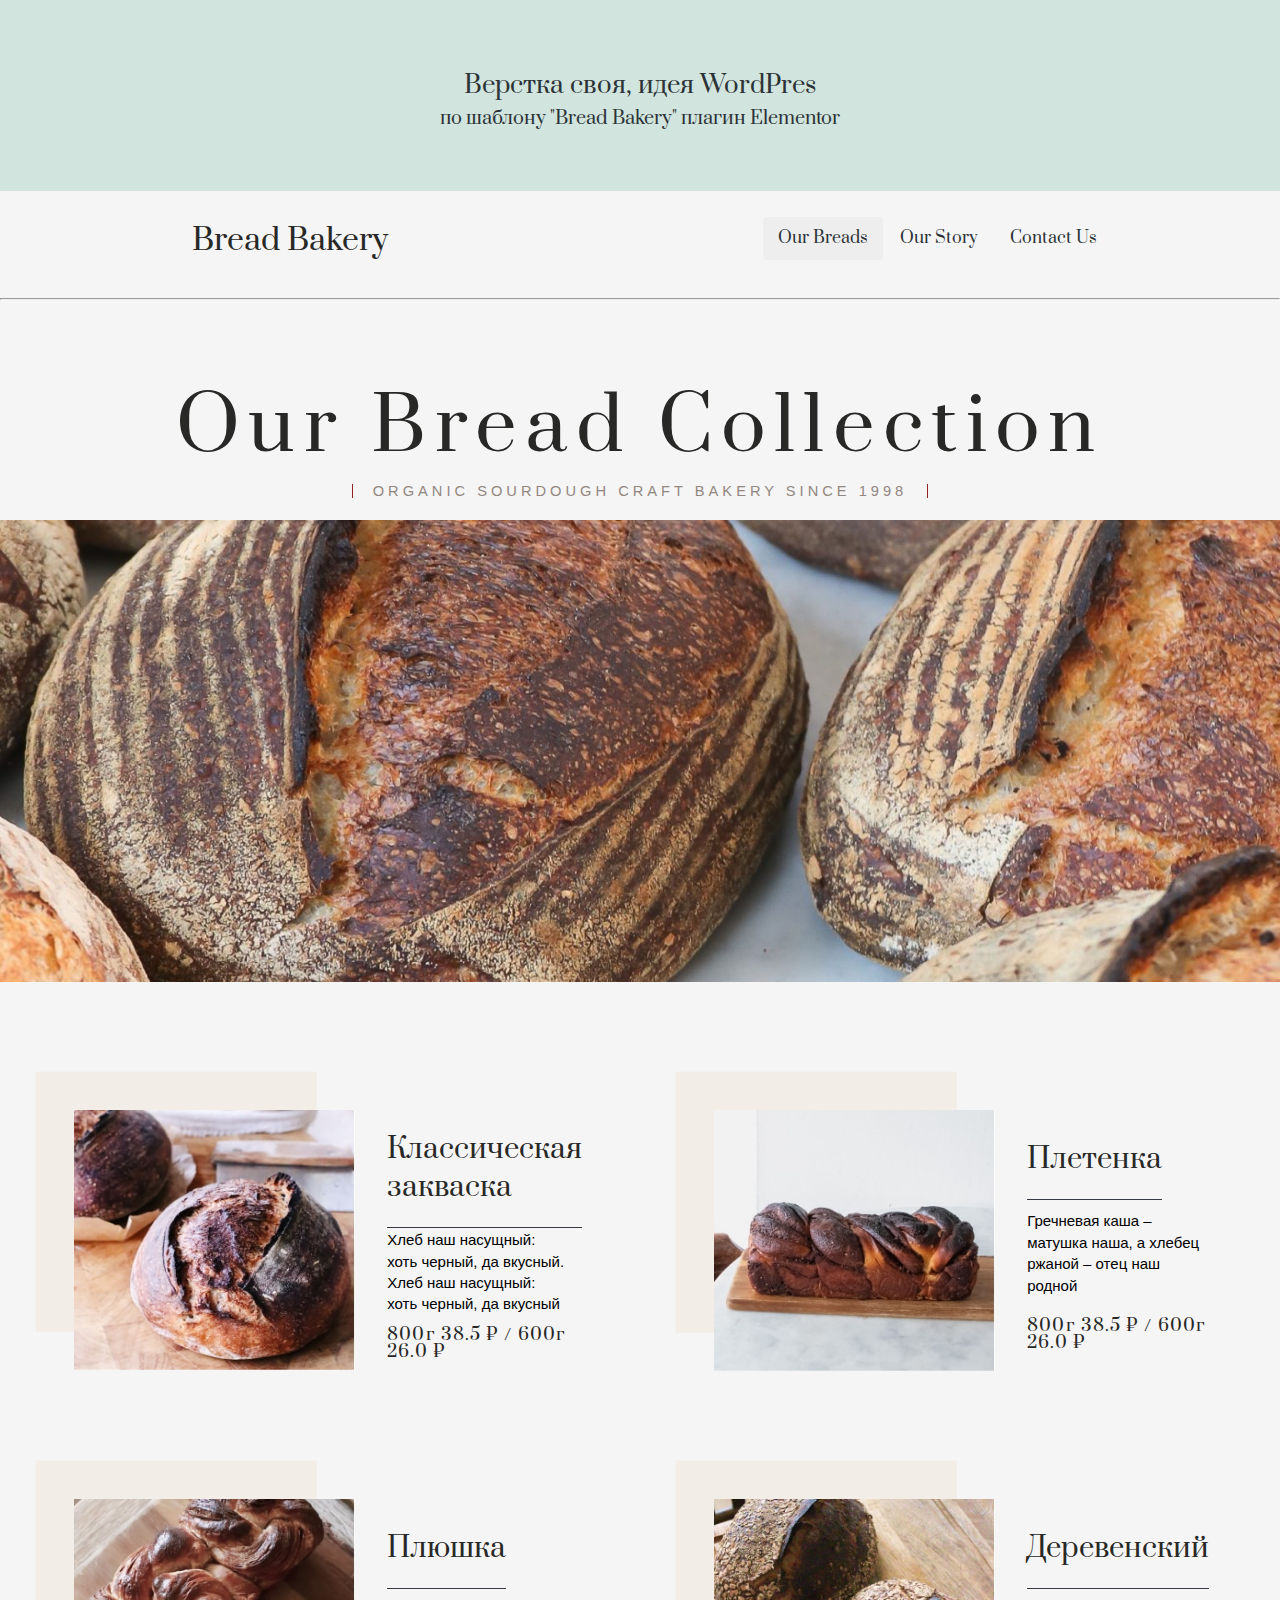
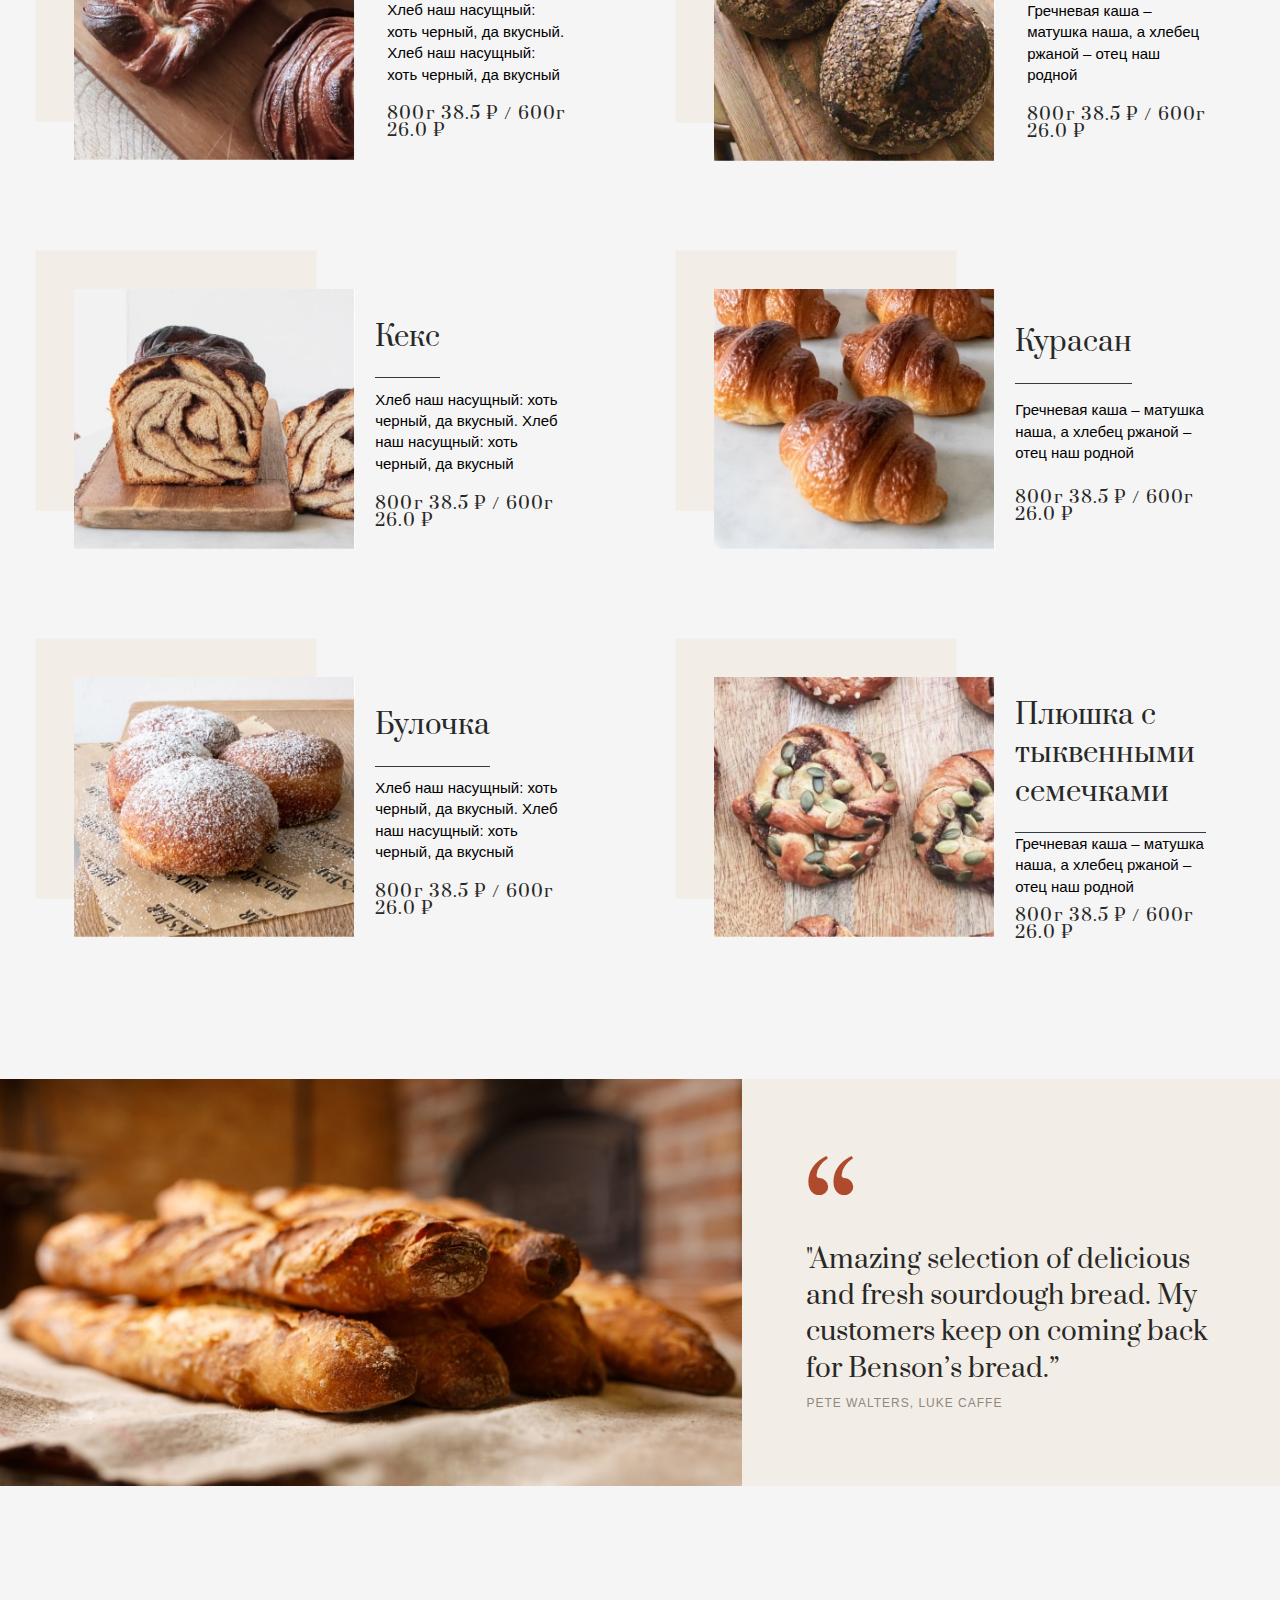
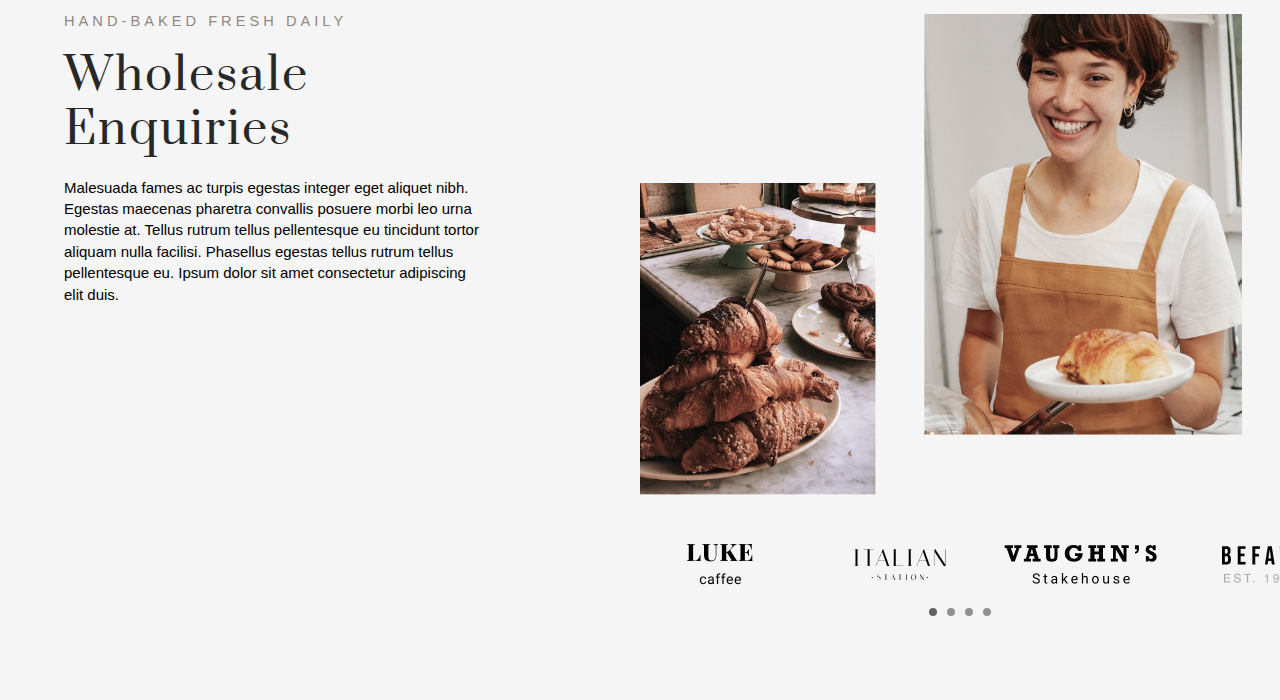
<file: index.html>
<!DOCTYPE html>
<html lang="en">

<head>
    <meta charset="UTF-8">
    <meta name="viewport" content="width=device-width, initial-scale=1.0">
    <title>Document</title>
    <meta name="descriptin" content=" ">
    <link rel="stylesheet" href="assets/css/animate.css">
    <link rel="stylesheet" href="assets/css/bootstrap.min.css">
    <link rel="stylesheet" type="text/css" href="style.css" />
</head>

<body>
<!-- 0 -->
    <header class="container-header wrap-flex-row-stretched background-color-green" role="banner">
        <div class="block-center text-center pt-50 pb-50">
            <h1 class="container-header__site-title" style="z-index: 900;">Верстка своя, идея WordPres</h1>
            <p class="container-header__site-description">по шаблону "Bread Bakery" плагин Elementor</p>
        </div>
    </header>
<!-- 1 -->
    <header class="container-menu wrap-flex-row-stretched h-100" role="banner">
        <div class="site-branding wrap-flex-row-stretched-item">
            <h2>Bread Bakery</h2>
        </div>
        <div class="wrap-flex-row-stretched-item">
            <div class="row">
                <nav role="navigation" class="navbar">
                    <div class="container">

                        <div class="navbar-heder">
                            <button type="button" data-target="#navbarCollapse" data-toggle="collapse" class="navbar-toggle">
                                <span class="sr-only">Menu</span>
                                <span class="icon-bar"></span>
                                <span class="icon-bar"></span>
                                <span class="icon-bar"></span>
                            </button>
                        </div>
                    </div>
                    <div id="navbarCollapse" class="collapse navbar-collapse navbar-right">
                        <ul class="nav nav-pills">
                            <li class="active"><a href="index.html">Our Breads</a></li>
                            <li><a href="about.html">Our Story</a></li>
                            <li><a href="contact.html">Contact Us</a></li>
                        </ul>
                    </div>

                </nav>
            </div>
        </div>
    </header>
    <hr>

<!-- 2 -->
    <section class="container-our-bread-collection">
        <div class="wrap-flex-column-stretched">
            <div class="container-our-bread-collection__title text-center" data-animated = "fadeInUp">
                <h1>our bread collection</h1>
            </div>
            <div class="container-our-bread-collection__info text-center">
                <h6 class="info-text">organic sourdough craft bakery since 1998</h6>
            </div>
            <div class="container__column">
                <img width="1900" height="692" src="./assets/img/87_Bread_Bakery-OurBreadPage-Hero_2.jpg" class="attachment-full size-full" alt="" loading="lazy" srcset="./assets/img/87_Bread_Bakery-OurBreadPage-Hero_2.jpg 1920w, ./assets/img/87_Bread_Bakery-OurBreadPage-Hero_2-300x108.jpg 300w, ./assets/img/87_Bread_Bakery-OurBreadPage-Hero_2-1024x369.jpg 1024w, ./assets/img/87_Bread_Bakery-OurBreadPage-Hero_2-768x277.jpg 768w, ./assets/img/87_Bread_Bakery-OurBreadPage-Hero_2-1536x554.jpg 1536w" sizes="(max-width: 1900px) 100vw, 1900px">
            </div>
        </div>
    </section>

<!-- 3 -->
    <section class="container-bread-products">
        <div class="wrap-flex-row-wrap-center mt-10per ">
            <div class="container-bread-products__items">
                <div class="wrap-flex-row-wrap-center">
                    <div class="container-bread-products__img">
                        <img width="306" height="283" src="./assets/img/87_Bread_Bakery-OurBreadPage-Bread_1.jpg" class="attachment-full size-full" alt="" loading="lazy" srcset="./assets/img/87_Bread_Bakery-OurBreadPage-Bread_1.jpg 306w, ./assets/img/87_Bread_Bakery-OurBreadPage-Bread_1-300x277.jpg 300w" sizes="(max-width: 306px) 100vw, 306px">											
                    </div>
        
                    <div class="container-bread-products__column wrap-flex-column-stretched pl-5per">
                        <div class="container-bread-products__title">
                            <h3 class="title-text">Классическая закваска</h3>
                        </div>
                                
                        <div class="description-text">
                            Хлеб наш насущный: хоть черный, да вкусный. Хлеб наш насущный: хоть черный, да вкусный					
                        </div>
                        <div class="container-bread-products__priсe">
                            <h5>800г 38.5 &#8381; / 600г 26.0 &#8381;</h5>	
                        </div>
                    </div>
                </div>
            </div>
            <div class="container-bread-products__items">
                <div class="wrap-flex-row-wrap-center">
                    <div class="container-bread-products__img">
                        <img width="305" height="283" src="./assets/img/87_Bread_Bakery-OurBreadPage-Bread_2.jpg" class="attachment-full size-full" alt="" loading="lazy" srcset="./assets/img/87_Bread_Bakery-OurBreadPage-Bread_2.jpg 305w, ./assets/img/87_Bread_Bakery-OurBreadPage-Bread_2-300x278.jpg 300w" sizes="(max-width: 305px) 100vw, 305px">									
                    </div>
        
                    <div class="container-bread-products__column wrap-flex-column-stretched pl-5per">
                        <div class="container-bread-products__title">
                            <h3 class="title-text">Плетенка</h3>
                        </div>
                                
                        <div class="description-text">
                            Гречневая каша – матушка наша, а хлебец ржаной – отец наш родной			
                        </div>
                        <div class="container-bread-products__priсe">
                            <h5>800г 38.5 &#8381; / 600г 26.0 &#8381;</h5>	
                        </div>
                    </div>
                </div>
            </div>
        </div>
        <div class="wrap-flex-row-wrap-center mt-10per ">
            <div class="container-bread-products__items">
                <div class="wrap-flex-row-wrap-center">
                    <div class="container-bread-products__img">
                        <img width="306" height="283" src="./assets/img/87_Bread_Bakery-OurBreadPage-Bread_3.jpg" class="attachment-full size-full" alt="" loading="lazy" srcset="./assets/img/87_Bread_Bakery-OurBreadPage-Bread_3.jpg 306w, ./assets/img/87_Bread_Bakery-OurBreadPage-Bread_3-300x277.jpg 300w" sizes="(max-width: 306px) 100vw, 306px">											
                    </div>
        
                    <div class="container-bread-products__column wrap-flex-column-stretched pl-5per">
                        <div class="container-bread-products__title">
                            <h3 class="title-text">Плюшка</h3>
                        </div>
                                
                        <div class="description-text">
                            Хлеб наш насущный: хоть черный, да вкусный. Хлеб наш насущный: хоть черный, да вкусный					
                        </div>
                        <div class="container-bread-products__priсe">
                            <h5>800г 38.5 &#8381; / 600г 26.0 &#8381;</h5>	
                        </div>
                    </div>
                </div>
            </div>
            <div class="container-bread-products__items">
                <div class="wrap-flex-row-wrap-center">
                    <div class="container-bread-products__img">
                        <img width="305" height="283" src="./assets/img/87_Bread_Bakery-OurBreadPage-Bread_4.jpg" class="attachment-full size-full" alt="" loading="lazy" srcset="./assets/img/87_Bread_Bakery-OurBreadPage-Bread_4.jpg 305w, ./assets/img/87_Bread_Bakery-OurBreadPage-Bread_4-300x278.jpg 300w" sizes="(max-width: 305px) 100vw, 305px">									
                    </div>
        
                    <div class="container-bread-products__column wrap-flex-column-stretched pl-5per">
                        <div class="container-bread-products__title">
                            <h3 class="title-text">Деревенский</h3>
                        </div>
                                
                        <div class="description-text">
                            Гречневая каша – матушка наша, а хлебец ржаной – отец наш родной			
                        </div>
                        <div class="container-bread-products__priсe">
                            <h5>800г 38.5 &#8381; / 600г 26.0 &#8381;</h5>	
                        </div>
                    </div>
                </div>
            </div>
        </div>

        <div class="wrap-flex-row-wrap-center mt-10per ">
            <div class="container-bread-products__items">
                <div class="wrap-flex-row-wrap-center">
                    <div class="container-bread-products__img">
                        <img width="306" height="283" src="./assets/img/87_Bread_Bakery-OurBreadPage-Bread_5.jpg" class="attachment-full size-full" alt="" loading="lazy" srcset="./assets/img/87_Bread_Bakery-OurBreadPage-Bread_5.jpg 306w, ./assets/img/87_Bread_Bakery-OurBreadPage-Bread_5-300x277.jpg 300w" sizes="(max-width: 306px) 100vw, 306px">											
                    </div>
        
                    <div class="container-bread-products__column wrap-flex-column-stretched pl-20">
                        <div class="container-bread-products__title">
                            <h3 class="title-text">Кекс</h3>
                        </div>
                                
                        <div class="description-text">
                            Хлеб наш насущный: хоть черный, да вкусный. Хлеб наш насущный: хоть черный, да вкусный					
                        </div>
                        <div class="container-bread-products__priсe">
                            <h5>800г 38.5 &#8381; / 600г 26.0 &#8381;</h5>	
                        </div>
                    </div>
                </div>
            </div>
            <div class="container-bread-products__items">
                <div class="wrap-flex-row-wrap-center">
                    <div class="container-bread-products__img">
                        <img width="305" height="283" src="./assets/img/87_Bread_Bakery-OurBreadPage-Bread_6.jpg" class="attachment-full size-full" alt="" loading="lazy" srcset="./assets/img/87_Bread_Bakery-OurBreadPage-Bread_6.jpg 305w, ./assets/img/87_Bread_Bakery-OurBreadPage-Bread_6-300x278.jpg 300w" sizes="(max-width: 305px) 100vw, 305px">									
                    </div>
        
                    <div class="container-bread-products__column wrap-flex-column-stretched pl-20">
                        <div class="container-bread-products__title">
                            <h3 class="title-text">Курасан</h3>
                        </div>
 
                        <div class="description-text">
                            Гречневая каша – матушка наша, а хлебец ржаной – отец наш родной			
                        </div>
                        <div class="container-bread-products__priсe">
                            <h5>800г 38.5 &#8381; / 600г 26.0 &#8381;</h5>	
                        </div>
                    </div>
                </div>
            </div>
        </div>
        <div class="wrap-flex-row-wrap-center mt-10per ">
            <div class="container-bread-products__items">
                <div class="wrap-flex-row-wrap-center">
                    <div class="container-bread-products__img">
                        <img width="306" height="283" src="./assets/img/87_Bread_Bakery-OurBreadPage-Bread_7.jpg" class="attachment-full size-full" alt="" loading="lazy" srcset="./assets/img/87_Bread_Bakery-OurBreadPage-Bread_7.jpg 306w, ./assets/img/87_Bread_Bakery-OurBreadPage-Bread_7-300x277.jpg 300w" sizes="(max-width: 306px) 100vw, 306px">											
                    </div>
        
                    <div class="container-bread-products__column wrap-flex-column-stretched pl-20">
                        <div class="container-bread-products__title">
                            <h3 class="title-text">Булочка</h3>
                        </div>
                                
                        <div class="description-text">
                            Хлеб наш насущный: хоть черный, да вкусный. Хлеб наш насущный: хоть черный, да вкусный					
                        </div>
                        <div class="container-bread-products__priсe">
                            <h5>800г 38.5 &#8381; / 600г 26.0 &#8381;</h5>	
                        </div>
                    </div>
                </div>
            </div>
            <div class="container-bread-products__items">
                <div class="wrap-flex-row-wrap-center">
                    <div class="container-bread-products__img">
                        <img width="305" height="283" src="./assets/img/87_Bread_Bakery-OurBreadPage-Bread_8.jpg" class="attachment-full size-full" alt="" loading="lazy" srcset="./assets/img/87_Bread_Bakery-OurBreadPage-Bread_8.jpg 305w, ./assets/img/87_Bread_Bakery-OurBreadPage-Bread_8-300x278.jpg 300w" sizes="(max-width: 305px) 100vw, 305px">									
                    </div>
        
                    <div class="container-bread-products__column wrap-flex-column-stretched pl-20">
                        <div class="container-bread-products__title">
                            <h3 class="title-text">Плюшка с тыквенными семечками</h3>
                        </div>
 
                        <div class="description-text">
                            Гречневая каша – матушка наша, а хлебец ржаной – отец наш родной			
                        </div>
                        <div class="container-bread-products__priсe">
                            <h5>800г 38.5 &#8381; / 600г 26.0 &#8381;</h5>	
                        </div>
                    </div>
                </div>
            </div>
        </div>
    </section>

   <!-- 4 -->
    <section >
        <div class="container-baguette pt-10per">
            <div class="wrap-flex wrap-flex__baguette">
                <div class="container-baguette__img">
                    <div class="background-pic__baguette"></div>
                </div>
                <div class="container-baguette__description pl-5per pr-5per mt-mb-6per">
                    <div class="pb-5per">
                        <svg xmlns="http://www.w3.org/2000/svg" id="babd51c6-232f-4668-aa27-cf262924e93d"
                        width="61.8" height="53.9999" viewBox="0 0 61.8 53.9999">
                        <path
                            d="M58.6,34.2a11.0935,11.0935,0,0,0-8.4-3.6,4.0745,4.0745,0,0,1-3-1,4.5281,4.5281,0,0,1-1-3q0-6.6,4.8-13A39.3606,39.3606,0,0,1,62,3.4L59.8.2Q47.2,6.4,41,15.6a35.6044,35.6044,0,0,0-6,20.2q0,8.2,4,13.4a13.8883,13.8883,0,0,0,11.2,5A11.7892,11.7892,0,0,0,58.6,51a11.0936,11.0936,0,0,0,3.6-8.4A11.0936,11.0936,0,0,0,58.6,34.2Z"
                            transform="translate(-0.4 -0.2)"></path>
                        <path
                            d="M15.6,30.6a4.0745,4.0745,0,0,1-3-1,4.5281,4.5281,0,0,1-1-3q0-6.6,4.8-13a39.3606,39.3606,0,0,1,11-10.2L25.2.2Q12.6,6.4,6.4,15.6a35.6044,35.6044,0,0,0-6,20.2q0,8.2,4,13.4a13.8883,13.8883,0,0,0,11.2,5A11.7892,11.7892,0,0,0,24,51a11.0936,11.0936,0,0,0,3.6-8.4A11.0936,11.0936,0,0,0,24,34.2,11.0935,11.0935,0,0,0,15.6,30.6Z"
                            transform="translate(-0.4 -0.2)"></path>
                        </svg>
                    </div>
                    <div class="container-baguette__box">
                        <h3 class="title-text">
                            <span>
                                "Amazing selection of delicious and fresh sourdough bread. My customers keep on coming back
                                for Benson&rsquo;s bread.” 
                            </span>
                        </h3>
                        <p class="info-text info-text__baguette">
                            Pete Walters, Luke caffe </p>
                    </div>
                </div>
            </div>
        </div>
    </section>

   <!-- 05 -->
    <section >
        <div class="container-wholesale pt-10per mb-5per">
            <div class="wrap-flex-row wrap-flex-row-item">
                <div class="container-wholesale__description pl-5per pr-12per">
                    <div class="wrap-flex-column">
                        <div class="info-text">
                            hand-baked fresh daily
                        </div>
                        <div class="title-text title-text_wholesale mb-20 mt-20">
                            wholesale enquiries
                        </div>
                        <p class="description-text">
							Malesuada fames ac turpis egestas integer eget aliquet nibh. Egestas maecenas pharetra convallis posuere morbi leo urna molestie at. Tellus rutrum tellus pellentesque eu tincidunt tortor aliquam nulla facilisi. Phasellus egestas tellus rutrum tellus pellentesque eu. Ipsum dolor sit amet consectetur adipiscing elit duis.</p>
                    </div>
                </div>
                <div class="container-wholesale__container">
                    <div class="wrap-flex-column">
                        <div class="wrap-flex-row">
                            <div class="container-wholesale__img container-wholesale__img_bottom">
                                <div class data-animated = "fadeInUp">
                                    <img width="373" height="493" src="./assets/img/87_Bread_Bakery-OurBreadPage-OurBreadsSection-Img_1.jpg" class="attachment-full size-full" alt="" loading="lazy" srcset="./assets/img/87_Bread_Bakery-OurBreadPage-OurBreadsSection-Img_1.jpg 373w, ./assets/img/87_Bread_Bakery-OurBreadPage-OurBreadsSection-Img_1-227x300.jpg 227w" sizes="(max-width: 373px) 100vw, 373px">
                                </div>
                            </div>
                            <div class="container-wholesale__img container-wholesale__img_top mb-10per ml-8per">
                                <div class data-animated = "fadeInDown">
                                    <img width="502" height="664" src="./assets/img/87_Bread_Bakery-OurBreadPage-OurBreadsSection-Img_2.jpg" class="attachment-full size-full" alt="" loading="lazy" srcset="./assets/img/87_Bread_Bakery-OurBreadPage-OurBreadsSection-Img_2.jpg 502w, ./assets/img/87_Bread_Bakery-OurBreadPage-OurBreadsSection-Img_2-227x300.jpg 227w" sizes="(max-width: 502px) 100vw, 502px">
                                </div>
                            </div>
                        </div>
                        <div class="carousel pt-5per">
                            <div class="container-wholesale__carousel">
                                <div class="container-wholesale__carousel-item">
                                    <div class="wrap-flex-row">

                                        <div class="slide mr-20" data-track="1">
                                            <div class="slide__img">
                                                <img  src="./assets/img/87_Bread_Bakery-OurBreadPage-Logo_1.png" alt="" loading="lazy" >
                                            </div>
                                        </div>
                                        <div class="slide mr-20" data-track="1">
                                            <div class="slide__img">
                                                <img  src="./assets/img/87_Bread_Bakery-OurBreadPage-Logo_2.png" alt="" loading="lazy" >
                                            </div>
                                        </div>
                                        <div class="slide mr-20" data-track="1">
                                            <div class="slide__img">
                                                <img  src="./assets/img/87_Bread_Bakery-OurBreadPage-Logo_3.png" alt="" loading="lazy" >
                                            </div>
                                        </div>
                                        <div class="slide mr-20" data-track="1">
                                            <div class="slide__img">
                                                <img  src="./assets/img/87_Bread_Bakery-OurBreadPage-Logo_4.png" alt="" loading="lazy" >
                                            </div>
                                        </div>

                                        <div class="slide mr-20" data-track="2">
                                            <div class="slide__img">
                                                <img  src="./assets/img/87_Bread_Bakery-OurBreadPage-Logo_1.png" alt="" loading="lazy" >
                                            </div>
                                        </div>
                                        <div class="slide mr-20" data-track="2">
                                            <div class="slide__img">
                                                <img  src="./assets/img/87_Bread_Bakery-OurBreadPage-Logo_2.png" alt="" loading="lazy" >
                                            </div>
                                        </div>
                                        <div class="slide mr-20" data-track="2">
                                            <div class="slide__img">
                                                <img  src="./assets/img/87_Bread_Bakery-OurBreadPage-Logo_3.png" alt="" loading="lazy" >
                                            </div>
                                        </div>
                                        <div class="slide mr-20" data-track="2">
                                            <div class="slide__img">
                                                <img  src="./assets/img/87_Bread_Bakery-OurBreadPage-Logo_4.png" alt="" loading="lazy" >
                                            </div>
                                        </div>

                                        <div class="slide mr-20" data-track="3">
                                            <div class="slide__img">
                                                <img  src="./assets/img/87_Bread_Bakery-OurBreadPage-Logo_1.png" alt="" loading="lazy" >
                                            </div>
                                        </div>
                                        <div class="slide mr-20" data-track="3">
                                            <div class="slide__img">
                                                <img  src="./assets/img/87_Bread_Bakery-OurBreadPage-Logo_2.png" alt="" loading="lazy" >
                                            </div>
                                        </div>
                                        <div class="slide mr-20" data-track="3">
                                            <div class="slide__img">
                                                <img  src="./assets/img/87_Bread_Bakery-OurBreadPage-Logo_3.png" alt="" loading="lazy" >
                                            </div>
                                        </div>
                                        <div class="slide mr-20" data-track="3">
                                            <div class="slide__img">
                                                <img  src="./assets/img/87_Bread_Bakery-OurBreadPage-Logo_4.png" alt="" loading="lazy" >
                                            </div>
                                        </div>
                                    </div>
                                </div>
                            </div>
                        </div>
                        <div class="trigger-btn__item pt-5">
                            <ol class="carouselmy-indicators slider-dots">
                                <li class="dot dot-active" data-slide-to="0"></li>
                                <li class="dot" data-slide-to="1"></li>
                                <li class="dot" data-slide-to="2"></li>
                                <li class="dot" data-slide-to="3"></li>
                            </ol>
                        </div>
                    </div>
                </div>
            </div>

        </div>

    </section>


    <!-- jQuery (necessary for Bootstrap's JavaScript plugins) -->
    <script src="https://ajax.googleapis.com/ajax/libs/jquery/1.12.4/jquery.min.js"></script>
    <!-- Include all compiled plugins (below), or include individual files as needed -->
    <script src="assets/js/bootstrap.min.js" type="text/javascript"></script>

    <script src="script.js" type="text/javascript"></script>

</body>

</html>
</file>
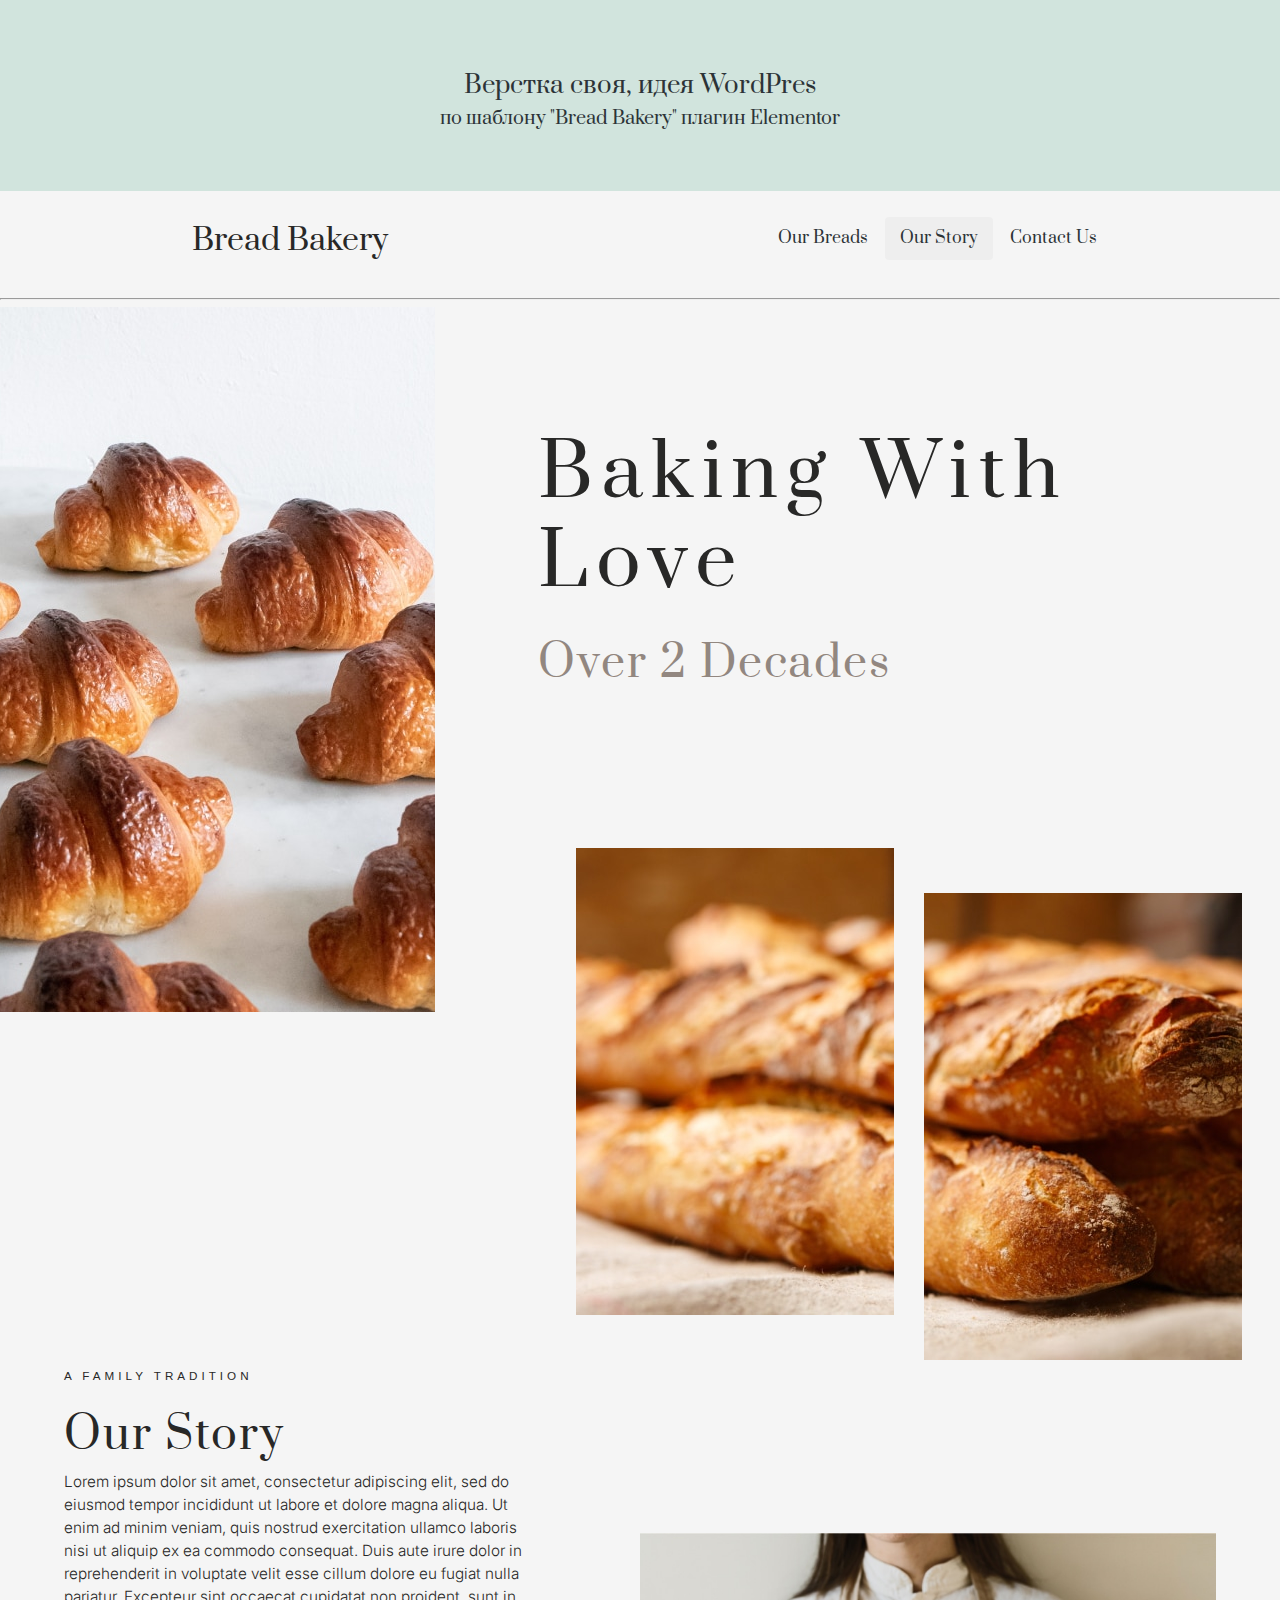
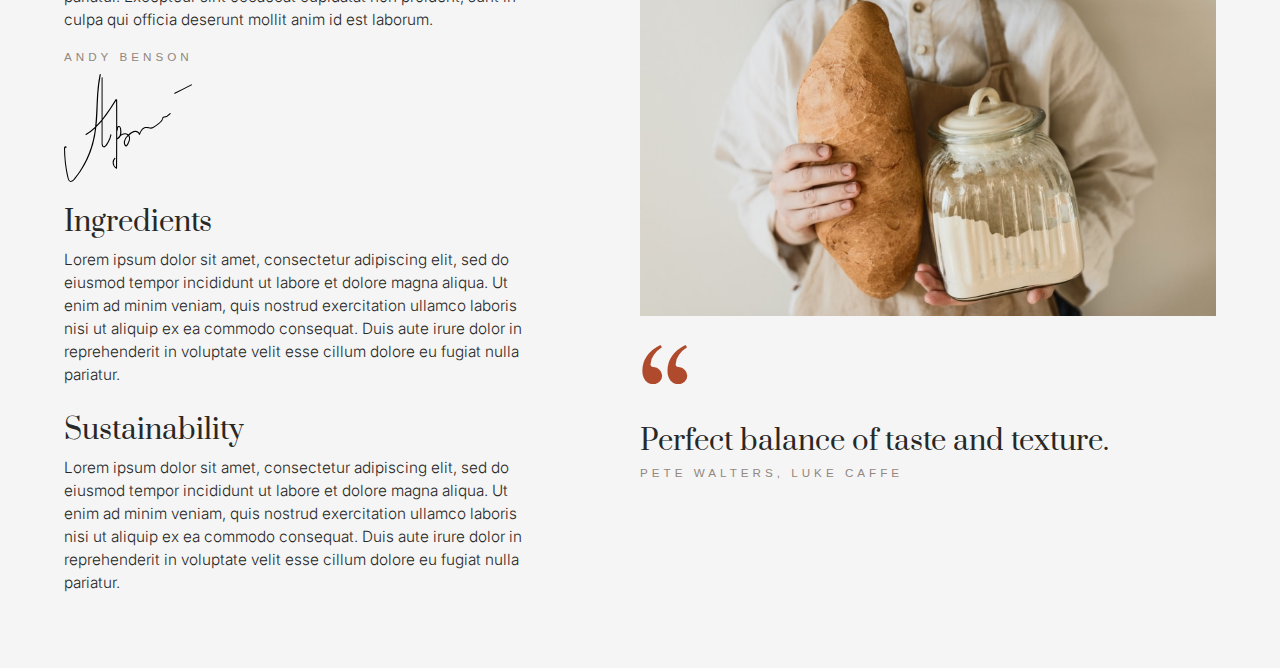
<file: about.html>
<!DOCTYPE html>
<html lang="en">

<head>
    <meta charset="UTF-8">
    <meta name="viewport" content="width=device-width, initial-scale=1.0">
    <title>Document</title>
    <meta name="descriptin" content=" ">
    <link rel="stylesheet" href="assets/css/animate.css">
    <link rel="stylesheet" href="assets/css/bootstrap.min.css">
    <link rel="stylesheet" type="text/css" href="style.css" />
</head>

<body>
    <!-- 0 -->
    <header class="container-header wrap-flex-row-stretched background-color-green" role="banner">
        <div class="block-center text-center pt-50 pb-50">
            <h1 class="container-header__site-title" style="z-index: 900;">Верстка своя, идея WordPres</h1>
            <p class="container-header__site-description">по шаблону "Bread Bakery" плагин Elementor</p>
        </div>
    </header>
    <!-- 1 -->
    <header class="container-menu wrap-flex-row-stretched h-100" role="banner">
        <div class="site-branding wrap-flex-row-stretched-item">
            <h2>Bread Bakery</h2>
        </div>
        <div class="wrap-flex-row-stretched-item">
            <div class="row">
                <nav role="navigation" class="navbar">
                    <div class="container">

                        <div class="navbar-heder">
                            <button type="button" data-target="#navbarCollapse" data-toggle="collapse" class="navbar-toggle">
                                <span class="sr-only">Menu</span>
                                <span class="icon-bar"></span>
                                <span class="icon-bar"></span>
                                <span class="icon-bar"></span>
                            </button>
                        </div>
                    </div>
                    <div id="navbarCollapse" class="collapse navbar-collapse navbar-right">
                        <ul class="nav nav-pills">
                            <li><a href="index.html">Our Breads</a></li>
                            <li class="active"><a href="about.html">Our Story</a></li>
                            <li><a href="contact.html">Contact Us</a></li>
                        </ul>
                    </div>

                </nav>
            </div>
        </div>
    </header>
    <hr>
    <!-- 06 -->
    <section >
        <div class="container-baking">
            <div class="wrap-flex-row wrap-flex-row_baking-col">
                <div class="container-baking__img">
                    <div class="baking__img">
                        <img width="538" height="705" src="./assets/img/87_Bread_Bakery-OurStoryPage-Hero.jpg" class="attachment-full size-full" alt="" loading="lazy" srcset="./assets/img/87_Bread_Bakery-OurStoryPage-Hero.jpg 538w, ./assets/img/87_Bread_Bakery-OurStoryPage-Hero-229x300.jpg 229w" sizes="(max-width: 538px) 100vw, 538px">
                    </div>
                </div>
                <div class="container-baking__description">
                    <div id="baking" class="wrap-flex-column" >
                        <div class="title-text title-text_baking">
                            <h1>baking with love</h1>
                        </div>
                        <div class="title-text title-text_baking" data-animated = "fadeInDown">
                            <h2>over 2 decades</h2>
                        </div>
                        <div id="baking-img" class="container-baking__description_img wrap-flex-row mt-20per">
                            <div class="container-baking__description_img-1">
                                <img width="318" height="467" src="./assets/img/87_Bread_Bakery-OurStoryPage-Hero-Img_1.jpg" class="attachment-full size-full" alt="" loading="lazy" srcset="./assets/img/87_Bread_Bakery-OurStoryPage-Hero-Img_1.jpg 318w, ./assets/img/87_Bread_Bakery-OurStoryPage-Hero-Img_1-204x300.jpg 204w" sizes="(max-width: 318px) 100vw, 318px">
                            </div>
                            <div class="container-baking__description_img-2" data-animated = "fadeInUp">
                                <img width="318" height="467" src="./assets/img/87_Bread_Bakery-OurStoryPage-Hero-Img_2.jpg" class="attachment-full size-full" alt="" loading="lazy" srcset="./assets/img/87_Bread_Bakery-OurStoryPage-Hero-Img_2.jpg 318w, ./assets/img/87_Bread_Bakery-OurStoryPage-Hero-Img_2-204x300.jpg 204w" sizes="(max-width: 318px) 100vw, 318px">
                            </div>
                        </div>
                    </div>
                </div>
            </div>
        </div>
    </section>
    <!-- 07 -->
    <section>
        <div class="container-our-story pr-5per pl-5per mb-5per">
            <div class="wrap-flex-row wrap-flex-row_our-story">
                <div class="wrap-flex-column wrap-flex-column_description pr-10per">
                    <div class="title-text title-text_black">
                        <h6>a family tradition</h6>
                    </div>
                    <div class="title-text title-text_story">
                        <h2>our story</h2>
                    </div>
                    <div class="title-text title-text_story">
                        <p>Lorem ipsum dolor sit amet, consectetur adipiscing elit, sed do eiusmod tempor incididunt ut labore et dolore magna aliqua. Ut enim ad minim veniam, quis nostrud exercitation ullamco laboris nisi ut aliquip ex ea commodo consequat. Duis aute irure dolor in reprehenderit in voluptate velit esse cillum dolore eu fugiat nulla pariatur. Excepteur sint occaecat cupidatat non proident, sunt in culpa qui officia deserunt mollit anim id est laborum.
                        </p>
                    </div>
                    <div class="title-text title-text_story">
                        <h6>Andy Benson</h6>
                    </div>
                    <div class="signature-icon">
                        <svg xmlns="http://www.w3.org/2000/svg" id="e132bb42-55d1-45aa-8683-3ad44c7a96e9" data-name="Layer 1" width="127.9703" height="107.8971" viewBox="0 0 127.9703 107.8971"><path d="M105.802,39.2239a9.3911,9.3911,0,0,1-6.7138,3.4925.5161.5161,0,0,0-.537.5373c-.3581,2.8657-2.6854,4.8359-4.8336,6.4478-1.2532.9851-2.5958,1.97-3.9385,2.8657a5.5162,5.5162,0,0,1-4.744.8059c-2.3273-.4477-4.4756-.6268-6.4448.9851a12.7263,12.7263,0,0,0-3.1,4.5391,4.64,4.64,0,0,0-2.54-1.8525,6.76,6.76,0,0,0-5.3707,1.0746,27.2383,27.2383,0,0,0-3.205,2.3136c-.0672-.054-.1246-.1124-.1964-.1643-2.3217-1.7551-4.82-1.1549-6.9843.2477a15.7032,15.7032,0,0,0,.0025-5.2627c-.179-1.3432-.8056-3.7612-2.7748-3.2238a1.9219,1.9219,0,0,0-1.1661.9848q.003-5.9509.0025-11.91c0-5.0149,0-10.1194-.0895-15.1343a.4633.4633,0,0,0-.4958-.5361.5749.5749,0,0,0-1.026-.0908A195.0238,195.0238,0,0,1,38.5789,44.5667V3.7612c.179-.806-.9847-.806-.9847-.09V45.7623c-1.6007,1.9351-3.2725,3.8012-5.037,5.5708.431-4.2541.7071-8.5323.92-12.8256.537-12.5373.7161-25.3433,3.3119-37.7911C36.968,0,35.8939-.2687,35.7148.3582,31.9983,17.6046,33.0964,35.27,31.1826,52.6758A57.5053,57.5053,0,0,1,21.7511,60c-.6266.4478,0,1.4328.5371.9851a57.2382,57.2382,0,0,0,8.6886-6.5879c-.21,1.721-.44,3.44-.7221,5.155A97.2327,97.2327,0,0,1,22.02,85.7911,114.6963,114.6963,0,0,1,15.396,97.4328c-1.2532,1.8806-2.6854,3.7612-4.1175,5.6422-.9846,1.253-3.2224,4.746-5.2811,3.582-1.1637-.627-1.3427-2.508-1.6112-3.582-.3581-1.433-.6266-2.776-.8951-4.2093q-.8056-4.1642-1.3427-8.3284C1.79,87.6716,1.5219,84.806,1.3428,82.03c-.0895-1.4329-.0895-2.8657-.179-4.2985,0-1.3433-.2685-3.0448.2685-4.3881-.2685.6269.8056.9851,1.0742.2686.537-1.4328-1.6112-1.8806-2.2378-.6268-.4475.8955-.179,2.2388-.179,3.1343,0,1.5224.09,3.0448.09,4.4776a127.6218,127.6218,0,0,0,1.88,16.3881,82.4586,82.4586,0,0,0,1.79,8.1489c.5371,1.702,1.7007,3.135,3.67,2.687,2.0588-.537,3.4909-2.597,4.7441-4.209,1.5217-1.97,2.9538-3.94,4.386-6a95.0838,95.0838,0,0,0,12.442-27.0447,109.0519,109.0519,0,0,0,3.273-17.4766q2.7487-2.6561,5.23-5.59V68.9552c0,1.4329.1791,3.8508,1.88,4.3881,2.1482.7164,3.9384-2.7761,4.8335-4.209A24.4509,24.4509,0,0,0,47.44,60.9851c.179-.7164-.9846-.9851-1.0741-.2687A21.2977,21.2977,0,0,1,43.86,67.6119a19.7373,19.7373,0,0,1-1.88,2.8657c-.6266.806-1.9693,2.7761-2.8644,1.2537a5.6262,5.6262,0,0,1-.537-2.9552V46.3167a131.4764,131.4764,0,0,0,8.3246-11.4809c1.7832-2.6759,3.4909-5.36,5.1937-8.1026.0858,17.474.0863,34.8649-.0019,52.3415,0,4.7084-.0744,9.4913-.084,14.2094A5.7542,5.7542,0,0,1,51.29,84.806c.5371-.5373-.2685-1.2537-.8056-.806-3.1329,3.0448-2.1482,8.8657,1.79,10.6567a.5276.5276,0,0,0,.8056-.4477q.147-14.5674.16-29.0841a.5939.5939,0,0,0,.6452.0691,5.5656,5.5656,0,0,0,2.8427-3.0805,7.88,7.88,0,0,1,1.5433-1.0389c1.6112-.8059,3.76-1.0746,5.2812.09l.0045.004a10.94,10.94,0,0,0-3.6745,6.2646c-.179,1.4329.09,3.8508,1.4322,4.7463,1.5217.9851,2.5958-1.1642,3.1329-2.2388,1.3053-2.4583,2.5355-6.0991.8274-8.5554.0525-.0435.1047-.0879.1572-.1312,1.5216-1.2537,3.2223-2.7761,5.2811-3.1343,1.79-.3582,3.8489.5373,4.207,2.4179.09.6269.8951.4478,1.0741,0,.9846-2.3283,2.2378-5.194,4.7441-6.1791,2.6853-.9851,5.46,1.1642,8.1454,0a24.9628,24.9628,0,0,0,3.76-2.5074c1.0741-.806,2.2377-1.612,3.2223-2.5075a10.2842,10.2842,0,0,0,3.66-5.6006A10.5564,10.5564,0,0,0,106.607,40.03C107.055,39.4925,106.249,38.6866,105.802,39.2239Zm-52.5491,17.37c.3188.0472.6842-.12.6325-.5342-.0895-.7164,0-3.7612,1.3427-2.9552.9846.5373.9846,3.3134.9846,4.2985a10.1119,10.1119,0,0,1-.6813,4.3895,19.9594,19.9594,0,0,0-2.29,2.4182Q53.2488,60.4029,53.2529,56.5939Zm11.4633,9.8539a16.8143,16.8143,0,0,1-1.0741,2.6865c-.2686.6269-.8056,2.06-1.5217,2.06-.8951,0-1.1637-1.8806-1.1637-2.597a6.7513,6.7513,0,0,1,.6266-2.9552A10.7252,10.7252,0,0,1,64.4244,62.11,5.3806,5.3806,0,0,1,64.7162,66.4478Z" transform="translate(-0.0098 -0.0068)"></path><path d="M127.105,10.388c-5.55,2.7762-11.01,5.6418-16.56,8.418-.626.3582-.089,1.2537.537.985,5.55-2.7761,11.01-5.6418,16.56-8.4179C128.358,11.0149,127.821,10.1194,127.105,10.388Z" transform="translate(-0.0098 -0.0068)"></path>
                        </svg>			
                    </div>
                    <div class="title-text title-text_story">
                        <h3>ingredients</h3>
                    </div>
                    <div class="title-text title-text_story">
                        <p>Lorem ipsum dolor sit amet, consectetur adipiscing elit, sed do eiusmod tempor incididunt ut labore et dolore magna aliqua. Ut enim ad minim veniam, quis nostrud exercitation ullamco laboris nisi ut aliquip ex ea commodo consequat. Duis aute irure dolor in reprehenderit in voluptate velit esse cillum dolore eu fugiat nulla pariatur.
                        </p>
                    </div>
                    <div class="title-text title-text_story">
                        <h3>sustainability</h3>
                    </div>
                    <div class="title-text title-text_story">
                        <p>Lorem ipsum dolor sit amet, consectetur adipiscing elit, sed do eiusmod tempor incididunt ut labore et dolore magna aliqua. Ut enim ad minim veniam, quis nostrud exercitation ullamco laboris nisi ut aliquip ex ea commodo consequat. Duis aute irure dolor in reprehenderit in voluptate velit esse cillum dolore eu fugiat nulla pariatur.
                        </p>
                    </div>

                </div>
                <div class="wrap-flex-column wrap-flex-column_img mt-15per">
                    <div class="container-our-story__column">
                        <div class="container-our-story__img">
                            <img width="835" height="555" src="./assets/img/87_Bread_Bakery-OurStoryPage-OurStorySection.jpg" class="attachment-full size-full" alt="" loading="lazy" srcset="./assets/img/87_Bread_Bakery-OurStoryPage-OurStorySection.jpg 835w, ./assets/img/87_Bread_Bakery-OurStoryPage-OurStorySection-300x199.jpg 300w, ./assets/img/87_Bread_Bakery-OurStoryPage-OurStorySection-768x510.jpg 768w" sizes="(max-width: 835px) 100vw, 835px">
                        </div>
                        <div class="pt-5per pb-3per">
                            <svg xmlns="http://www.w3.org/2000/svg" id="babd51c6-232f-4668-aa27-cf262924e93d" width="61.8" height="53.9999" viewBox="0 0 61.8 53.9999">
                                <path d="M58.6,34.2a11.0935,11.0935,0,0,0-8.4-3.6,4.0745,4.0745,0,0,1-3-1,4.5281,4.5281,0,0,1-1-3q0-6.6,4.8-13A39.3606,39.3606,0,0,1,62,3.4L59.8.2Q47.2,6.4,41,15.6a35.6044,35.6044,0,0,0-6,20.2q0,8.2,4,13.4a13.8883,13.8883,0,0,0,11.2,5A11.7892,11.7892,0,0,0,58.6,51a11.0936,11.0936,0,0,0,3.6-8.4A11.0936,11.0936,0,0,0,58.6,34.2Z"
                                    transform="translate(-0.4 -0.2)"></path>
                                <path d="M15.6,30.6a4.0745,4.0745,0,0,1-3-1,4.5281,4.5281,0,0,1-1-3q0-6.6,4.8-13a39.3606,39.3606,0,0,1,11-10.2L25.2.2Q12.6,6.4,6.4,15.6a35.6044,35.6044,0,0,0-6,20.2q0,8.2,4,13.4a13.8883,13.8883,0,0,0,11.2,5A11.7892,11.7892,0,0,0,24,51a11.0936,11.0936,0,0,0,3.6-8.4A11.0936,11.0936,0,0,0,24,34.2,11.0935,11.0935,0,0,0,15.6,30.6Z"
                                    transform="translate(-0.4 -0.2)"></path>
                            </svg>
                        </div>
                        <div class="title-text title-text_story title-text__sentences">
                            <h3>Perfect balance of taste and texture.</h3>
                        </div>
                        <div class="title-text title-text_story">
                            <h6>Pete Walters, Luke caffe</h6>
                        </div>
                    </div>
                </div>
            </div>
        </div>
    </section>


    <!-- jQuery (necessary for Bootstrap's JavaScript plugins) -->
    <script src="https://ajax.googleapis.com/ajax/libs/jquery/1.12.4/jquery.min.js"></script>
    <!-- Include all compiled plugins (below), or include individual files as needed -->
    <script src="assets/js/bootstrap.min.js" type="text/javascript"></script>

    <script src="script.js" type="text/javascript"></script>

</body>

</html>
</file>
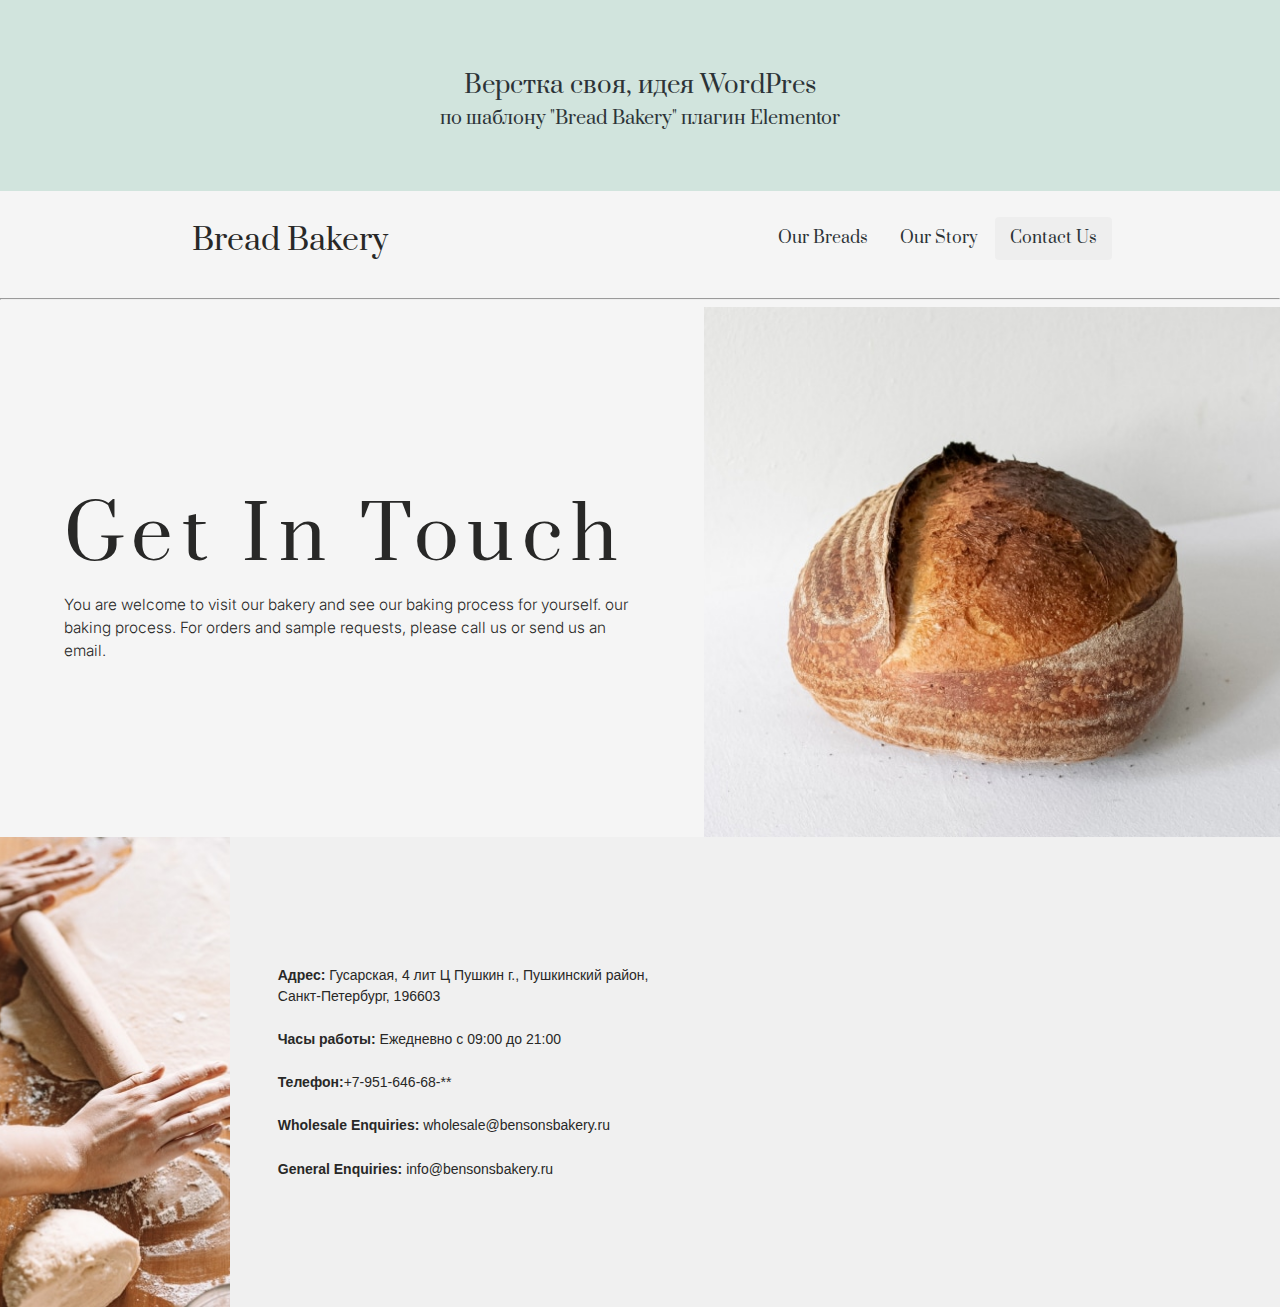
<file: contact.html>
<!DOCTYPE html>
<html lang="en">

<head>
    <meta charset="UTF-8">
    <meta name="viewport" content="width=device-width, initial-scale=1.0">
    <title>Document</title>
    <meta name="descriptin" content=" ">
    <link rel="stylesheet" href="assets/css/animate.css">
    <link rel="stylesheet" href="assets/css/bootstrap.min.css">
    <link rel="stylesheet" type="text/css" href="style.css" />
</head>

<body>
    <!-- 0 -->
    <header class="container-header wrap-flex-row-stretched background-color-green" role="banner">
        <div class="block-center text-center pt-50 pb-50">
            <h1 class="container-header__site-title" style="z-index: 900;">Верстка своя, идея WordPres</h1>
            <p class="container-header__site-description">по шаблону "Bread Bakery" плагин Elementor</p>
        </div>
    </header>
    <!-- 1 -->
    <header class="container-menu wrap-flex-row-stretched h-100" role="banner">
        <div class="site-branding wrap-flex-row-stretched-item">
            <h2>Bread Bakery</h2>
        </div>
        <div class="wrap-flex-row-stretched-item">
            <div class="row">
                <nav role="navigation" class="navbar">
                    <div class="container">

                        <div class="navbar-heder">
                            <button type="button" data-target="#navbarCollapse" data-toggle="collapse" class="navbar-toggle">
                                <span class="sr-only">Menu</span>
                                <span class="icon-bar"></span>
                                <span class="icon-bar"></span>
                                <span class="icon-bar"></span>
                            </button>
                        </div>
                    </div>
                    <div id="navbarCollapse" class="collapse navbar-collapse navbar-right">
                        <ul class="nav nav-pills">
                            <li ><a href="index.html">Our Breads</a></li>
                            <li><a href="about.html">Our Story</a></li>
                            <li class="active"><a href="contact.html">Contact Us</a></li>
                        </ul>
                    </div>

                </nav>
            </div>
        </div>
    </header>
    <hr>

    <!-- 08 -->
    <section>
        <div class="container-contact-page">
            <div class="wrap-flex-row">
                <div class="wrap-flex-column pl-5per pr-5per">
                    <div class="title-text" id="contact-page">
                        <h1 class data-animated = "fadeInUp">get in touch</h1>
                    </div>
                    <div class="title-text title-text_story">
                        <p>You are welcome to visit our bakery and see our baking process for yourself.
                            our baking process. For orders and sample requests, please call us or send us an email.</p>
                    </div>
                </div>
                <div class="wrap-flex-column">
                     <div class="container-contact-page__img">
                        <div class="background-pic__contact-page_hero"></div>
                    </div>
                </div>
            </div>
            <div class="wrap-flex-row">
                <div class="wrap-flex-column wrap-flex-column_width-1">
                    <div class="container-contact-page__img">
                        <div class="background-pic__contact-page_img1"></div>
                    </div>
                </div>
                <div class="wrap-flex-column wrap-flex-column_width-2">
                    <div class="container-contact-page__address pl-10per pr-5per">
                        <ul class="address wrap-flex-column">
							<li class="address-list">
								<span class="address-list-text"><b>Адрес:</b> ​Гусарская, 4 лит Ц
                                    Пушкин г., Пушкинский район, Санкт-Петербург, 196603 </span>
							</li>
                            <li class="address-list">
                                <span class="address-list-text"><b>Часы работы:</b> Ежедневно с 09:00 до 21:00</span>
                            </li>
                            <li class="address-list">
                                <span class="address-list-text"><b>Телефон:</b>+7-951-646-68-**</span>
                            </li>
                            <li class="address-list">
                                <span class="address-list-text"><b>Wholesale Enquiries:</b> wholesale@bensonsbakery.ru</span>
                            </li>
                            <li class="address-list">
                                <span class="address-list-text"><b>General Enquiries: </b> info@bensonsbakery.ru</span>
                            </li>
						</ul>
                    </div>
                </div>
                <div class="wrap-flex-column wrap-flex-column_width-3">
                    <div class="container-contact-page__map">
                        <div id="map-pushkin" class="map module-map"></div>
                    </div>
                </div>
            </div>

        </div>

    </section>
    

    <!-- jQuery (necessary for Bootstrap's JavaScript plugins) -->
    <script src="https://ajax.googleapis.com/ajax/libs/jquery/1.12.4/jquery.min.js"></script>
    <!-- Include all compiled plugins (below), or include individual files as needed -->
    <script src="assets/js/bootstrap.min.js" type="text/javascript"></script>
    <script src="https://api-maps.yandex.ru/2.1/?lang=ru_RU" type="text/javascript"></script>
    <script src="script.js" type="text/javascript"></script>
    

</body>

</html>
</file>
<file: style.css>
@charset "UTF-8";@import url(https://fonts.googleapis.com/css2?family=EB+Garamond:ital@0;1&family=Epilogue:wght@600&family=Inter:wght@300;400&family=Prata&display=swap);*{margin:0;padding:0}br{margin-top:5px}*{font-family:Prata,sans-serif}:root{--global--font:'Prata',sans-serif}.accordion{max-width:700px}.accordion-head{display:flex;align-items:center;width:100%;min-height:50px;padding:0 20px;border:1px solid rgba(0,0,0,.2);font-size:18px;color:#343a40;cursor:pointer}.accordion-head--active{color:#025fff}.accordion-content{max-height:0;opacity:0;overflow:hidden;transition:opacity .5s,max-height .6s,padding .1s;background-color:#fff;border:1px solid #e0d3d3;border-top:none;border-radius:0 0 4px 4px}.accordion-content--active{overflow:visible;opacity:1}.accordion-inner{display:block;padding:20px}.btn{display:inline-block;padding:10px 20px;border:1px solid #025fff;background-color:transparent;border-radius:4px;cursor:pointer;color:#343a40;font-weight:400;text-align:center;vertical-align:middle;font-size:14px;line-height:1.5;transition:all .2s}.btn:hover{background-color:#357fff;color:#fff}.btn-primary{background-color:#025fff;border-color:#025fff;color:#fff}.btn-primary:hover{background-color:#004cce}.btn-success{background-color:#2a9924;border-color:#2a9924;color:#fff}.btn-success:hover{background-color:#1f701a}.btn-danger{background-color:#ea2e41;border-color:#ea2e41;color:#fff}.btn-danger:hover{background-color:#d01528}.btn-warning{background-color:#ffc907;border-color:#ffc907;color:#fff}.btn-warning:hover{background-color:#d3a500}.btn-dark{background-color:#343a40;border-color:#343a40;color:#fff}.btn-dark:hover{background-color:#1d2124}.btn-outline-primary{border-color:#025fff;color:#025fff}.btn-outline-primary:hover{background-color:#025fff}.btn-outline-success{border-color:#2a9924;color:#2a9924}.btn-outline-success:hover{background-color:#2a9924}.btn-outline-danger{border-color:#ea2e41;color:#ea2e41}.btn-outline-danger:hover{background-color:#ea2e41}.btn-outline-warning{border-color:#ffc907;color:#ffc907}.btn-outline-warning:hover{background-color:#ffc907}.btn-outline-dark{border-color:#343a40;color:#343a40}.btn-outline-dark:hover{background-color:#343a40}.btn-block{display:block;width:100%}.btn-elementor2wp{display:inline-block;padding:10px 20px;border:0;background-color:transparent;cursor:pointer;color:#343a40;font-weight:400;text-align:center;vertical-align:middle;font-size:14px;line-height:1.5;transition:all .2s}.btn-elementor2wp:hover{background-color:#357fff;color:#fff}.btn-elementor2wp-link{background-color:#e4bc36;border-color:#e4bc36;color:#fff;min-width:209px;height:58px}.btn-elementor2wp-link:hover{background-color:#687077}.btn-elementor2wp-block{display:block;width:100%}.btn-elementor3wp,.btn-oval-transparent{display:inline-block;padding:12px 24px;border:1px solid #025fff;opacity:1;border-radius:4px;cursor:pointer;color:#343a40;font-weight:400;text-align:center;vertical-align:middle;font-size:14px;line-height:1.5;transition:all .2s}.btn-elementor3wp:hover,.btn-oval-transparent:hover{background-color:#dfc15e;color:#fff}.btn-elementor3wp-text,.btn-oval-transparent-text{font-family:Roboto,Sans-serif;font-size:13px;font-weight:600;text-transform:uppercase}.btn-elementor3wp-link,.btn-oval-transparent-link{line-height:1em;fill:#dfc15e;color:#dfc15e;background-color:rgba(223,193,94,0);border:1px solid #dfc15e;border-style:solid;border-width:2px 2px 2px 2px;border-radius:50px 50px 50px 50px}.pageup{position:absolute;transform:rotate(0);cursor:pointer;right:5%;bottom:100px;position:fixed}.pageup:hover path{fill:#000;transition:fill .5s ease-out}.icon-colors{--color-1:#093963;--color-2:#ef5b49;--color-3:#cacaea}.ico-light-dark-instagram{background-image:url(assets/img/instagram_icon_light.svg);background-repeat:no-repeat;background-size:40px}.ico-light-dark-instagram:hover{background-color:#d0695e}.ico-vk{background-image:url(assets/img/vk_icon-icons.com_66102.svg);background-repeat:no-repeat;background-size:40px}.ico-light-dark-vk{background-image:url(assets/img/vk_icon_light.svg);background-repeat:no-repeat;background-size:40px}.ico-light-dark-vk:hover{background-image:url(assets/img/vk_icon_dark.svg)}.ico-telegram{background-image:url(assets/img/telegram_icon_130816.svg);background-repeat:no-repeat;background-size:40px}.ico-light-dark-telegram{background-image:url(assets/img/telegram_icon_light.svg);background-repeat:no-repeat;background-size:40px}.ico-light-dark-telegram:hover{background-image:url(assets/img/telegram_icon_dark.svg)}.ico-light-dark-youtube{background-image:url(assets/img/youtube_icon_light.svg);background-repeat:no-repeat;background-size:40px}.ico-light-dark-youtube:hover{background-image:url(assets/img/youtube_icon_dark.svg)}.ico-share{background-image:url(assets/img/share_137206.svg);background-repeat:no-repeat;background-size:30px}.ico-fullscreen{background-image:url(assets/img/fullscreen_89822.svg);background-repeat:no-repeat;background-size:30px}.ico-minimize{background-image:url(assets/img/minimize.svg);background-repeat:no-repeat;background-size:30px}.ico-close{background-image:url(assets/img/close.svg);background-repeat:no-repeat;background-size:33px}.ico-zoom{background-image:url(assets/img/zoom.svg);background-repeat:no-repeat;background-size:33px}.ico-zoom-minus{background-image:url(assets/img/zoom-minus2.svg);background-repeat:no-repeat;background-size:33px}.ico-facebook{background-image:url(assets/img/facebook.svg);background-repeat:no-repeat;background-size:15px}.ico-twitter{background-image:url(assets/img/twitter.svg);background-repeat:no-repeat;background-size:15px}.ico-pinterest{background-image:url(assets/img/pinterest.svg);background-repeat:no-repeat;background-size:15px}.ico-download{background-image:url(assets/img/download.svg);background-repeat:no-repeat;background-size:15px}.svg-decorative-wave{background-image:url(assets/img/decorative-wave.svg);background-repeat:no-repeat;height:96px;width:auto;z-index:10}.svg-decoration-oblique-oval{background-image:url(assets/img/decoration_oblique-oval.svg);background-repeat:no-repeat;height:119.88px;width:103.51px}.sliders,.sliders-animated{display:block;margin:0 auto;width:900px;position:relative}.sliders-animated-indicators,.sliders-indicators{position:absolute;right:0;bottom:0;left:0;z-index:15;display:flex;justify-content:center;margin-right:15%;margin-left:15%;list-style:none}.sliders-animated-indicators li,.sliders-indicators li{box-sizing:content-box;flex:0 1 auto;width:30px;height:6px;margin-right:3px;margin-left:3px;cursor:pointer;background-color:#0a0a0a;background-clip:padding-box;border-top:10px solid transparent;border-bottom:10px solid transparent;opacity:.5;transition:opacity .6s ease}.sliders-animated-indicators li:hover,.sliders-indicators li:hover{opacity:.9;background-color:rgba(0,0,0,.2)}.sliders-animated-indicators .active,.sliders-indicators .active{opacity:1}.sliders-animated-inner,.sliders-inner{width:900px;height:500px;position:relative;overflow:hidden}.sliders-animated-slides,.sliders-slides{height:100%;display:flex}.sliders-animated-item,.sliders-item{height:100%}.sliders-animated-item img,.sliders-item img{width:100%;height:100%}.sliders-animated-next,.sliders-animated-prev,.sliders-next,.sliders-prev{position:absolute;top:0;bottom:0;z-index:1;display:flex;justify-content:center;align-items:center;width:15%;color:#fff;opacity:0;text-align:center;font-size:40px;transition:opacity .15s ease;text-decoration:none}.sliders-animated-next:hover,.sliders-animated-prev:hover,.sliders-next:hover,.sliders-prev:hover{opacity:.5;background-color:rgba(0,0,0,.2)}.sliders-animated-prev,.sliders-prev{left:0}.sliders-animated-next,.sliders-next{right:0}.sliders-animated-content,.sliders-content{position:absolute;top:0;bottom:0;left:15%;right:15%;z-index:0;display:flex;opacity:0;transition:opacity .15s ease;text-decoration:none}.sliders-animated-content:hover,.sliders-content:hover{opacity:.5;background-color:rgba(0,0,0,.2)}.text-center{text-align:center}.indent40{text-indent:40px}.block-center{margin:0 auto}.pWidth{text-align:justify}.pRight{text-align:right}.pLeft{text-align:left}.pTop{vertical-align:top}.hidden{visibility:hidden}.visible{visibility:visible}.d-none{display:none}.d-block{display:block}.d-inline-block{display:inline-block}.d-flex{display:flex}.f-centered{justify-content:center;align-items:center}.f-space-around{justify-content:space-around}.f-space-between{justify-content:space-between}.fz-14{font-size:14px}.fz-15{font-size:15px}.fz-16{font-size:16px}.fz-17{font-size:17px}.fz-20{font-size:20px}.fz-24{font-size:24px}.fz-26{font-size:26px}.fz-36{font-size:36px}.fz-45{font-size:45px}.fz-50{font-size:50px}.fz-54{font-size:54px}.bold{font-weight:700}.normal{font-weight:400}.think{font-weight:300}.italic{font-style:italic}.fs-normal{font-style:normal}.text-color-primary{color:#025fff}.text-color-danger{color:#ea2e41}.text-color-success{color:#2a9924}.text-color-warning{color:#ffc907}.text-color-dark{color:#343a40}.text-color-black{color:#000}.underline{text-decoration:underline}.underline-none{text-decoration:none}.underline-none{text-decoration:none}.text-shadow1{text-shadow:1px -1px 1px #111,-1px 1px 1px #111,2px -2px 2px #999,-2px 2px 2px #999}.text-shadow2{text-shadow:-1px -1px 1px #111,2px 2px 1px #999}.text-shadow3{text-shadow:0 1px 0 #c9cfce,0 2px 0 #bcc2c2,0 3px 0 #afb6b6,0 4px 0 #a4adac,0 5px 0 #9fa8a7,0 6px 0 #99a3a2,0 7px 0 #97a1a0,0 8px 0 #949e9d,0 0 5px rgba(0,0,0,.05),0 1px 3px rgba(0,0,0,.2),0 3px 5px rgba(0,0,0,.2),0 5px 10px rgba(0,0,0,.2),0 10px 10px rgba(0,0,0,.2),0 20px 20px rgba(0,0,0,.3)}.text-shadow4{text-shadow:1px -1px 0 #767676,-1px 1px 1px #737272,-2px 2px 1px #767474,-3px 3px 1px #787777,-4px 4px 1px #7b7a7a,-5px 5px 1px #7f7d7d,-6px 6px 1px #828181,-7px 7px 1px #868585,-8px 8px 1px #8b8a89,-9px 9px 1px #8f8e8d,-10px 10px 1px #949392,-11px 11px 1px #999897,-12px 12px 1px #9e9c9c,-13px 13px 1px #a3a1a1,-14px 14px 1px #a8a6a6,-15px 15px 1px #adabab,-16px 16px 1px #b2b1b0,-17px 17px 1px #b7b6b5,-18px 18px 1px #bcbbba,-19px 19px 1px #c1bfbf,-20px 20px 1px #c6c4c4,-21px 21px 1px #cbc9c8,-22px 22px 1px #cfcdcd,-23px 23px 1px #d4d2d1,-24px 24px 1px #d8d6d5,-25px 25px 1px #dbdad9,-26px 26px 1px #dfdddc,-27px 27px 1px #e2e0df,-28px 28px 1px #e4e3e2}.text-word-break{word-break:break-all}.m5{margin:5px}.m10{margin:10px}.m20{margin:20px}.m30{margin:30px}.m-3per{margin:3%}.m-4per{margin:4%}.m-5per{margin:5%}.mt-6{margin-top:6px}.mt-10{margin-top:10px}.mt-20{margin-top:20px}.mt-30{margin-top:30px}.mt-40{margin-top:40px}.mt-50{margin-top:50px}.mt-60{margin-top:60px}.mt-90{margin-top:90px}.mt-3per{margin-top:3%}.mt-5per{margin-top:5%}.mt-10per{margin-top:10%}.mt-12per{margin-top:12%}.mt-15per{margin-top:15%}.mt-20per{margin-top:20%}.mt-25per{margin-top:25%}.mr-10{margin-right:10px}.mr-20{margin-right:20px}.mr-25{margin-right:25px}.mr-30{margin-right:30px}.mr-40{margin-right:40px}.mr-3per{margin-right:3%}.mr-5per{margin-right:5%}.mr-10per{margin-right:10%}.mb-0{margin-bottom:0}.mb-10{margin-bottom:10px}.mb-15{margin-bottom:15px}.mb-20{margin-bottom:20px}.mb-30{margin-bottom:30px}.mb-40{margin-bottom:40px}.mb-50{margin-bottom:50px}.mb-60{margin-bottom:60px}.mb-90{margin-bottom:90px}.mb-5per{margin-bottom:5%}.mb-6per{margin-bottom:6%}.mb-10per{margin-bottom:10%}.ml-3per{margin-left:3%}.ml-5per{margin-left:5%}.ml-8per{margin-left:8%}.ml-10per{margin-left:10%}.ml-10{margin-left:10px}.ml-20{margin-left:20px}.ml-25{margin-left:25px}.ml-30{margin-left:30px}.ml-40{margin-left:40px}.mt-mb-15{margin-top:15px;margin-bottom:15px}.mt-mb-6per{margin:6% auto}.mt-mb-10per{margin:10% auto}.p1{padding:1px}.p2{padding:2px}.p3{padding:3px}.p4{padding:4px}.p5{padding:5px}.p7{padding:7px}.p10{padding:10px}.p20{padding:20px}.pt-7{padding-top:7px}.pt-10{padding-top:10px}.pt-15{padding-top:15px}.pt-20{padding-top:20px}.pt-30{padding-top:30px}.pt-50{padding-top:50px}.pt-72{padding-top:72px}.pt-100{padding-top:100px}.pt-2per{padding-top:2%}.pt-3per{padding-top:3%}.pt-4per{padding-top:4%}.pt-5per{padding-top:5%}.pt-10per{padding-top:10%}.pr-3per{padding-right:3%}.pr-5per{padding-right:5%}.pr-10per{padding-right:10%}.pr-12per{padding-right:12%}.pr-15per{padding-right:15%}.pr-20per{padding-right:20%}.pr-30per{padding-right:30%}.pr-10{padding-right:10px}.pr-20{padding-right:20px}.pb-7{padding-bottom:7px}.pb-10{padding-bottom:10px}.pb-20{padding-bottom:20px}.pb-30{padding-bottom:30px}.pb-35{padding-bottom:35px}.pb-40{padding-bottom:40px}.pb-50{padding-bottom:50px}.pb-80{padding-bottom:80px}.pb-90{padding-bottom:90px}.pb-100{padding-bottom:100px}.pb-2per{padding-bottom:2%}.pb-3per{padding-bottom:3%}.pb-4per{padding-bottom:4%}.pb-5per{padding-bottom:5%}.pl-3per{padding-left:3%}.pl-5per{padding-left:5%}.pl-10per{padding-left:10%}.pl-20per{padding-left:20%}.pl-10{padding-left:10px}.pl-15{padding-left:15px}.pl-20{padding-left:20px}.p-20-0{padding:20px 0}.p-0-12per{padding:0 12%}.w-16{width:16px}.w-20{width:20px}.w-24{width:24px}.w-26{width:26px}.w-28{width:28px}.w-32{width:32px}.w-40{width:40px}.w-300{width:300px}.w-490{width:490px}.w-500{width:500px}.w-50per{width:50%}.w-100per{width:100%}.h-16{height:16px}.h-24{height:24px}.h-26{height:26px}.h-28{height:28px}.h-35{height:35px}.h-82{height:82px}.h-100{height:100px}.h-108{height:108px}.h-120{height:120px}.h-auto{height:auto}.h-100per{height:100%}.h-50per{height:50%}.h-20{height:20px}.h-40{height:40px}.h-300{height:300px}.h-500{height:500px}.cursor-help{cursor:help}.cursor-pointer{cursor:pointer}.b--1{bottom:-1px}.b-1{bottom:1px}.t-10{top:10px}.zIndex-1{z-index:1}.zIndex-100{z-index:100}.zIndex-9999{z-index:9999}.text-capitalize{text-transform:capitalize}.text-uppercase{text-transform:uppercase}.text-lowercase{text-transform:lowercase}.text-break-word{word-wrap:break-word;-webkit-text-size-adjust:100%}.text-break-all{word-break:break-all}.wpap-display-inline-block{text-align:center;position:relative;top:0}.wpap-display-inline-block-item{display:inline-block}.wrap-margin-0-auto{margin:0 auto!important}.wrap-margin-0-auto-width{margin:0 auto!important;width:0}.wrap-margin-left{position:absolute;left:50%;margin-left:-40px}.wrap-table{display:table;position:relative;background:#f0f0f0;height:600px;width:100%;top:0;left:0}.wrap-table-cell{display:table-cell;background:#f0f0f0;text-align:center;vertical-align:middle;border:4px double #00f}.wrap-table-row{display:table-row}.wrap-table-inline-block{display:inline-block}.wrap-float-left-width-6{width:16.666%;float:left}.wrap-float-left-width-5{width:20%;float:left}.wrap-float-left-width-4{width:25%;float:left}.wrap-float-left-width-3{width:33.333%;float:left}.wrap-float-left-width-2{width:50%;float:left}.wrap-float-left-width-margin-0-auto{margin:0 auto!important}.wrap-flex-row-stretched{display:flex;flex-direction:row;align-items:flex-start;align-items:center}.wrap-flex-column-stretched{display:flex;flex-direction:column;align-items:flex-start}.wrap-flex-row-stretched-item{margin:0 auto}.wrap-flex-row-wrap-center{display:flex;flex-flow:row wrap;justify-content:center}.wrap-flex{display:flex;justify-content:space-around}.wrap-flex-column{display:flex;flex-direction:column;align-items:flex-start}.wrap-flex-row{display:flex;flex-direction:row;align-items:flex-start;flex-wrap:nowrap}.fadeOut{opacity:0}.fadeIn{opacity:1}body{background-color:#f5f5f5;margin:0;color:#282827}.background-color-green{background-color:#d1e4dd}.container-header{display:block}.container-header__site-title{color:#2c3337;font-size:24px;letter-spacing:normal;line-height:1.3;margin-bottom:calc(30px / 6);font-weight:400}.container-header__site-description{color:#2c3337;font-size:18px;line-height:1.4}.site-branding{padding:0 10px 11px 10px}nav{z-index:999}.nav-pills>li.active>a,.nav-pills>li.active>a:focus,.nav-pills>li.active>a:hover{color:#2c3337;background-color:#eee}.nav-pills{background-color:#f5f5f5}.navbar-toggle .icon-bar{background-color:#282827}.container-menu a{color:#2c3337;font-size:16px}.container-menu .navbar-toggle .sr-only{overflow:visible;clip:auto;top:8px;left:-45px;font-size:16px}.navbar .container{width:auto}.wrap-flex-row-stretched-item .navbar{margin-bottom:0}hr{display:block;unicode-bidi:isolate;margin-block-start:.5em;margin-block-end:.5em;margin-inline-start:auto;margin-inline-end:auto;overflow:hidden;border-style:inset;border-width:1px}.container-our-bread-collection__title h1,.title-text h1{font-size:calc(24px + 75 * (100vw / 1920));font-weight:400;text-transform:capitalize;font-style:normal;text-decoration:none;line-height:calc(1.2em + .8 * (100vw / 1920));letter-spacing:calc(5px + 5 * (100vw / 1920))}.container-our-bread-collection{margin:5% 0 0 0}.container-our-bread-collection .wrap-flex-column-stretched{align-items:center}.container-our-bread-collection__info{padding:0 20px 0 20px;border-style:solid;border-width:0 1px 0 1px;border-color:#922524}.info-text{font-family:Roboto,Sans-serif;font-size:16px;font-size:calc(12px + 4 * (100vw / 1920));font-weight:400;text-transform:uppercase;font-style:normal;text-decoration:none;line-height:1em;letter-spacing:4px;color:#928780;margin:0}.container__column{padding-top:22px;width:100%}.container__column img{width:100%;height:auto}.container-bread-products__title{padding:0 0 10px 0;border-style:solid;border-width:0 0 1px 0;border-color:#343a40}.container-bread-products__img{width:22vw;height:auto;max-width:22vw}.container-bread-products__img img{box-shadow:-3vw -3vw 0 0 #f2ede6;width:100%;height:auto}.container-bread-products__column.wrap-flex-column-stretched{justify-content:space-evenly}.title-text{font-family:Prata,sans-serif;font-size:32px;font-size:calc(18px + 14 * (100vw / 1920));font-weight:400;text-transform:none;font-style:normal;text-decoration:none;line-height:1.4em;letter-spacing:0;color:#282827}.container-baguette__box .title-text{font-size:32px;font-size:calc(14px + 18 * (100vw / 1920))}.description-text{font-family:Roboto,Sans-serif;font-size:16px;font-size:calc(13px + 3 * (100vw / 1920));color:#000}.container-bread-products__priсe h5{font-family:Prata,sans-serif;font-size:18px;font-size:calc(15px + 3 * (100vw / 1920));font-weight:400;text-transform:capitalize;font-style:normal;text-decoration:none;line-height:1em;letter-spacing:1.1px;color:#282827}.container-bread-products__column{width:33%}.container-bread-products__items{width:50%}.container-baguette{width:100%;margin:0 auto;position:relative}.container-baguette__img{width:58%}.container-baguette__description{width:42%}.background-pic__baguette{background-image:url(assets/img/87_Bread_Bakery-OurBreadsPage-Testimonial.jpg);background-repeat:no-repeat;background-position:50% 50%;height:100%;width:100%;background-size:cover}.container-baguette__description svg,.container-our-story__column svg{fill:#af4b2c;width:calc(2.4em + 24 * (100vw / 1920));height:calc(1.8em + 21 * (100vw / 1920))}.container-baguette__description{text-align:left}.info-text__baguette{font-size:12px;letter-spacing:1px}.wrap-flex__baguette{justify-content:left;background-color:#f2ede6}.title-text_wholesale{font-size:calc(25px + 30 * (100vw / 1920));text-transform:capitalize;line-height:1.2em;letter-spacing:2px}.container-wholesale__img{height:100%}.container-wholesale__img_bottom{margin:auto auto 0 auto;width:20vw;max-width:20vw}.container-wholesale__img_top{width:27vw;max-width:27vw}.container-wholesale__img_bottom img,.container-wholesale__img_top img{width:100%;height:100%}.container-wholesale__container,.container-wholesale__description{width:50%}.carousel{margin:0 auto;width:100%;position:relative}.slider-track{display:flex}.slide{width:226px;height:100%;flex-shrink:0;font-size:50px;display:flex;align-items:center;justify-content:center}.slide__img{height:auto;pointer-events:none}.slide__img img{width:100%}.container-wholesale__carousel-item{overflow:hidden;margin:auto}.container-wholesale__carousel{position:relative;height:auto;user-select:none;touch-action:pan-y}.trigger-btn__item{width:100%;margin:0 auto}.carouselmy-indicators{right:0;bottom:0;left:0;z-index:15;display:flex;justify-content:center;margin-right:15%;margin-left:15%;list-style:none;justify-content:center}.carouselmy-indicators li{box-sizing:content-box;flex:0 1 auto;margin:auto 5px;cursor:pointer;background-color:#312f2f;background-clip:padding-box;border-top:10px solid transparent;border-bottom:10px solid transparent;opacity:.5;transition:opacity .6s ease;border-radius:50%;height:8px;width:8px}.carouselmy-indicators .dot-active{opacity:1;background-color:#636161}.carouselmy-inner{position:relative;overflow:hidden}.carouselmy-slides{height:100%;display:flex;width:auto}.carouselmy-item{height:100%;display:flex;justify-content:center}.title-text_baking h1,.title-text_baking h2{text-transform:capitalize}.title-text_baking h2{color:#928780;font-size:calc(18px + 37 * (100vw / 1920));line-height:1.2em;letter-spacing:2px}.container-baking__img{width:34%}.container-baking__img img{width:100%;height:705px;object-fit:cover}.container-baking__description{padding:8% 0 0 8%;width:66%}.wrap-flex-row_baking-col{justify-content:space-between}.container-baking__description .wrap-flex-row{justify-content:center;align-items:flex-start;width:100%;height:100%}.ontainer-baking__description_img{width:100%}.container-baking__description_img-1{margin:0 15px 0 0}.container-baking__description_img-2{margin:45px 0 0 15px;animation-delay:.5s;animation-duration:1s}.container-baking__description_img-1 img,.container-baking__description_img-2 img{width:100%;height:auto}.title-text h6{font-family:Roboto,sans-serif;color:#928780;font-size:12px;font-size:calc(11px + 1 * (100vw / 1920));text-transform:uppercase;letter-spacing:4px}.title-text_black h6{color:#282827}.title-text_story h2{font-size:55px;font-size:calc(18px + 37 * (100vw / 1920));text-transform:capitalize;letter-spacing:2px}.title-text_story p{font-family:Inter,sans-serif;font-size:16px;font-size:calc(14px + 2 * (100vw / 1920));line-height:1.5em;font-weight:300}.title-text_story h3{font-size:32px;font-size:calc(18px + 14 * (100vw / 1920));text-transform:capitalize}.title-text__sentences h3{text-transform:none}.container-our-story .wrap-flex-column{width:50%}.container-our-story__column{width:100%}.container-our-story__img img{width:100%;height:100%}.container-contact-page .wrap-flex-column:first-child{width:55%;height:100%}.container-contact-page .wrap-flex-column:nth-child(2){width:45%;height:100%}.container-contact-page .wrap-flex-row:first-child{min-height:530px;height:10px}.container-contact-page .wrap-flex-row:nth-child(2){min-height:470px;height:470px;background:#f0f0f0}.container-contact-page .wrap-flex-column{justify-content:center}.container-contact-page__img{width:100%;height:100%}.container-contact-page .wrap-flex-column.wrap-flex-column_width-1{width:18%}.container-contact-page .wrap-flex-column.wrap-flex-column_width-2{width:37%}.container-contact-page .wrap-flex-column.wrap-flex-column_width-3{width:45%;height:100px;height:100%}.container-contact-page .address.wrap-flex-column{width:100%}.background-pic__contact-page_hero{background-image:url(assets/img/87_Bread_Bakery-ContactPage-Hero.jpg);background-repeat:no-repeat;background-position:50% 50%;height:100%;width:100%;background-size:cover}.background-pic__contact-page_img1{background-image:url(assets/img/87_Bread_Bakery-ContactPage-Img_1.jpg);background-repeat:no-repeat;background-position:50% 50%;height:100%;width:100%;background-size:cover}.container-contact-page__address li{list-style-type:none}.address-list-text,.address-list-text b{font-family:Roboto,sans-serif}.container-contact-page__address{height:55%;width:100%}.address.wrap-flex-column{justify-content:space-evenly;width:100%}.container-contact-page__map{width:100%;height:100%}.module-map{width:100%;height:100%}ymaps[class|=ymaps-2-1]:first-child{filter:grayscale(100%)}@media (max-width:1024px){.container-our-bread-collection__info{padding:0 5% 0 5%;margin:0 5% 0 5%}.container-bread-products__items .wrap-flex-row-wrap-center{flex-direction:column}.container-bread-products .wrap-flex-row-wrap-center{align-items:center}.container-bread-products__column{width:50%}.container-bread-products__column.pl-5per{padding-left:0}.container-baguette__img{width:40%}.container-baguette__description{width:50%}.carouselmy-indicators li{margin:auto 2vw}.container-wholesale .wrap-flex-row.wrap-flex-row-item{flex-direction:column}.container-wholesale__description{width:auto}.container-wholesale__description.pl-5per,.container-wholesale__description.pr-12per{padding:0 5%}.container-wholesale__container{width:100%;margin:0 auto;padding-left:5%;padding-right:5%}.container-wholesale__container .wrap-flex-column{align-items:center}.container-wholesale__img_top{width:auto;max-width:none}.container-wholesale__img_bottom{width:auto;max-width:none}.carousel{padding-left:5%;padding-right:5%}.container-baking__img{width:40%}.container-baking__description{width:60%}.container-baking__img img{height:385px}.container-our-story .wrap-flex-row{flex-direction:column}.container-our-story .wrap-flex-column{width:100%}.container-contact-page .wrap-flex-row:first-child{flex-direction:column;width:100%;flex-flow:column-reverse;min-height:316px}.container-contact-page .wrap-flex-column:nth-child(2){width:100%}.container-contact-page .wrap-flex-column:first-child{width:100%}.container-contact-page .wrap-flex-row:nth-child(2){flex-wrap:wrap;min-height:300px}.container-contact-page .wrap-flex-column.wrap-flex-column_width-1{width:40%}.container-contact-page .wrap-flex-column.wrap-flex-column_width-2{width:60%}.container-contact-page .wrap-flex-column.wrap-flex-column_width-3{width:100%;height:300px}.map.module-map{width:97%;margin:1.5% auto 1.5% auto;background-color:#f0f0f0}.container-contact-page__map{background-color:#f0f0f0}.container-contact-page__address{height:61%}.address.wrap-flex-column{justify-content:space-between}}@media (max-width:767px){.container-header{display:none}.nav-pills li{float:none}.nav-pills{text-align:center;background-color:#f2ede6}.container-menu.wrap-flex-row-stretched{display:block;margin-top:7px}.nav-pills>li.active>a,.nav-pills>li.active>a:focus,.nav-pills>li.active>a:hover{color:#fff;background:#55595c}.nav-pills{text-align:left}.container-menu .row{margin-left:0;margin-right:0}.site-branding{width:auto;text-align:center}.site-branding h2{font-size:30px;font-size:calc(20px + 10 * (100vw / 767))}.container-header{display:none}.container-our-bread-collection__title h1{letter-spacing:5px}.info-text{font-size:12px;font-size:calc(8px + 4 * (100vw / 767));line-height:1.3em}.container-bread-products .wrap-flex-row-wrap-center{flex-direction:column;align-items:flex-start;margin:15% 5% 0 5%}.container-bread-products .wrap-flex-row-wrap-center.mt-10per{margin-top:0}.container-bread-products__items{width:100%}.container-bread-products__img{width:100%;height:auto;max-width:60vw}.container-bread-products__column{width:100%}.container-bread-products__title h3{margin-top:5%;margin-bottom:3%}.container-bread-products__title{padding:0}.description-text{margin-top:3%}.container-bread-products__column.pl-20{padding-left:0}.wrap-flex__baguette{flex-direction:column}.container-baguette__img{height:180px;width:100%}.container-baguette__description{width:100%;padding-left:10%;padding-right:10%}.wrap-flex-row_baking-col{flex-direction:column}.container-baking__img{width:100%}.container-baking__img img{position:relative;bottom:100px;width:100%}.baking__img{overflow:hidden;height:140px}.container-baking__description{width:100%}.container-baking__description_img-1,.container-baking__description_img-2{width:50%}.container-baking__description_img-1 img,.container-baking__description_img-2 img{width:100%;height:auto}.container-baking__description_img-2{margin:24px 0 0 10px}.container-baking__description .wrap-flex-row.mt-20per{margin-top:10%}.container-baking__description{padding:8% 4% 0 4%}.title-text_baking h1,.title-text_baking h2{margin-top:0;margin-bottom:0}.container-contact-page .wrap-flex-column.wrap-flex-column_width-1{width:100%;height:63%}.container-contact-page .wrap-flex-column.wrap-flex-column_width-2{width:100%;height:60%;background-color:#f0f0f0}.map.module-map{width:90%;margin:0 auto;background-color:#f0f0f0}.container-contact-page__map{background-color:#f0f0f0}}
</file>
